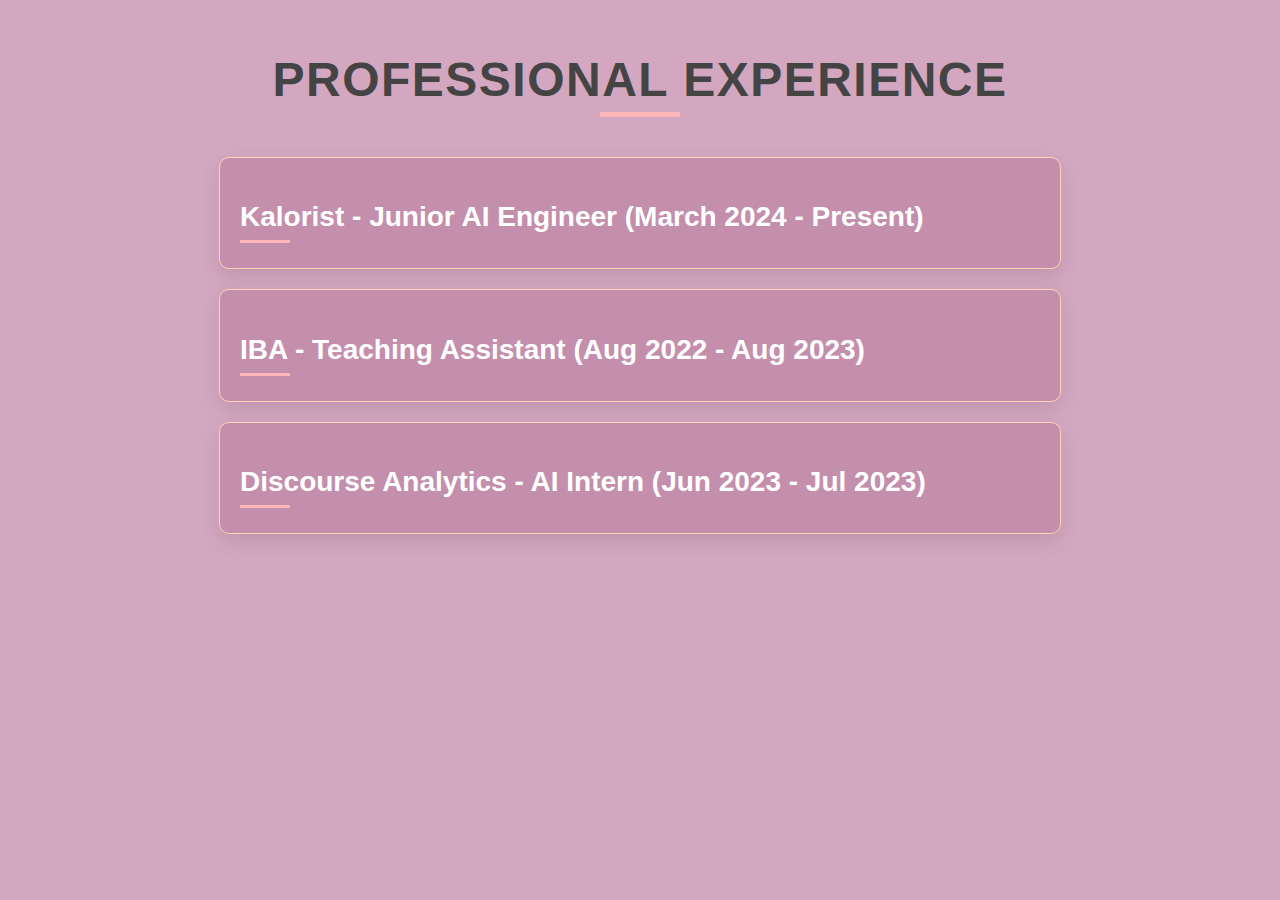
<file: experience.html>
<!DOCTYPE html>
<html lang="en">
<head>
  <meta charset="UTF-8">
  <meta name="viewport" content="width=device-width, initial-scale=1.0">
  <title>Professional Experience</title>
  <link rel="stylesheet" href="css/experience.css">
</head>
<body>

  <h1>Professional Experience</h1>

  <div class="experience-card">
    <h2 onclick="toggleDetails(this)">Kalorist - Junior AI Engineer (March 2024 - Present)</h2>
    <div class="details">
      <p>
        At Kalorist, I am currently working on KalCoach, a personalized fitness assistant chatbot. My role involves testing and implementing open-source text generation Large Language Models (LLMs) and applying text embedding techniques on AWS SageMaker. Additionally, I am utilizing Retrieval-Augmented Generation (RAG) and real-time data retrieval capabilities with LangChain to enhance the functionality of the Kalorist nutrition and health app. This work is aimed at improving the overall user experience by providing personalized and real-time advice to users      Working on KalCoach, a personalized fitness AI assistant for Kalorist, by testing and implementing open-source text generation LLMs and text embedding techniques on AWS SageMaker. Additionally, leveraging RAG and real-time data retrieval with LangChain to enhance the app's nutrition and health capabilities.
      </p>
    </div>
  </div>

  <div class="experience-card">
    <h2 onclick="toggleDetails(this)">IBA - Teaching Assistant (Aug 2022 - Aug 2023)</h2>
    <div class="details">
      <p>
        As a Teaching Assistant at the Institute of Business Administration Karachi, I supported introductory level Computer Science courses. My responsibilities included leading independent lectures and weekly tutorials, grading quizzes, and assignments for over 500 students. In this role, I developed strong communication and leadership skills while helping students grasp fundamental computer science concepts, ensuring their academic success.
      </p>
    </div>
  </div>

  <div class="experience-card">
    <h2 onclick="toggleDetails(this)">Discourse Analytics - AI Intern (Jun 2023 - Jul 2023)</h2>
    <div class="details">
      <p>
        During my internship at Discourse Analytics, I tackled a key business problem by automating the email creation process using OpenAI’s LLMs. I fine-tuned models using a dataset of previous emails to provide customized responses tailored to individual clients. Additionally, I optimized the system's efficiency and cost-effectiveness through prompt engineering, which significantly streamlined the email handling process for the organization.
      </p>
    </div>
  </div>

  <script src="js/script.js"></script> <!-- Universal JavaScript file -->
</body>
</html>
</file>
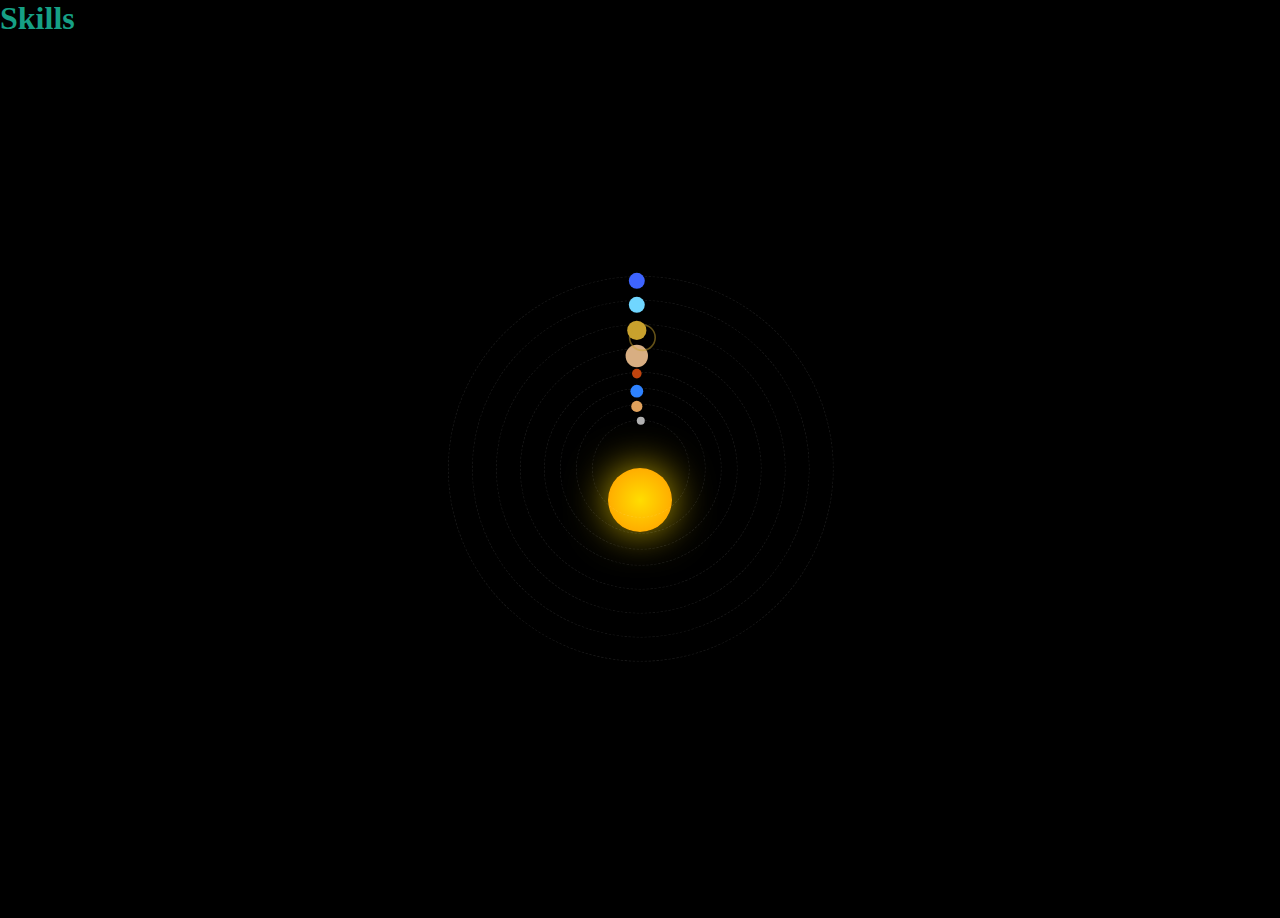
<file: skills.html>
<h1>Skills</h1>
<!DOCTYPE html>
<html lang="en">
<head>
  <meta charset="UTF-8">
  <title>CSS Solar System</title>
  <link rel="stylesheet" href="css\skills.css">
</head>
<body>
  <div class="solar-system">
    <!-- Sun -->
    <div class="sun"></div>
    <!-- Mercury -->
    <div class="orbit mercury-orbit">
      <div class="planet mercury"></div>
    </div>
    <!-- Venus -->
    <div class="orbit venus-orbit">
      <div class="planet venus"></div>
    </div>
    <!-- Earth -->
    <div class="orbit earth-orbit">
      <div class="planet earth"></div>
    </div>
    <!-- Mars -->
    <div class="orbit mars-orbit">
      <div class="planet mars"></div>
    </div>
    <!-- Jupiter -->
    <div class="orbit jupiter-orbit">
      <div class="planet jupiter"></div>
    </div>
    <!-- Saturn -->
    <div class="orbit saturn-orbit">
      <div class="planet saturn"></div>
      <div class="ring"></div>
    </div>
    <!-- Uranus -->
    <div class="orbit uranus-orbit">
      <div class="planet uranus"></div>
    </div>
    <!-- Neptune -->
    <div class="orbit neptune-orbit">
      <div class="planet neptune"></div>
    </div>
  </div>
</body>
</html>
</file>
<file: css/experience.css>
/* General body styling */
body {
  font-family: "Amatic SC", sans-serif;
  background-color: #d4a7c0; /* Light pastel background */
  margin: 0;
  padding: 20px;
  color: #333;
  max-width: 100vw;
  overflow-x: hidden;
}

/* Custom Font Styling */
.amatic-sc-regular {
  font-family: "Amatic SC", sans-serif;
  font-weight: 400;
  font-style: normal;
}

.amatic-sc-bold {
  font-family: "Amatic SC", sans-serif;
  font-weight: 700;
  font-style: normal;
}

/* Styling the main heading */
h1 {
  font-size: 48px;
  text-align: center;
  margin-bottom: 50px;
  color: #444;
  font-weight: 700;
  letter-spacing: 1.5px;
  text-transform: uppercase;
  position: relative;
}

h1::after {
  content: '';
  position: absolute;
  bottom: -10px;
  left: 50%;
  transform: translateX(-50%);
  width: 80px;
  height: 5px;
  background-color: #ffb6b9; /* Pastel underline effect */
}

/* Styling the experience cards */
.experience-card {
  background-color: #c48fac; /* Light pastel peach color */
  border-radius: 10px;
  box-shadow: 0 8px 20px rgba(0, 0, 0, 0.1);
  padding: 20px;
  margin: 20px auto;
  max-width: 800px;
  transition: transform 0.3s ease-in-out;
  border: 1px solid #ffd3b4; /* Subtle pastel border */
}

.experience-card:hover {
  transform: translateY(-10px); /* Lift on hover */
  box-shadow: 0 12px 30px rgba(0, 0, 0, 0.2); /* Enhanced shadow */
}

/* Card headings */
h2 {
  font-size: 28px;
  color: #fff;
  margin-bottom: 15px;
  cursor: pointer;
  position: relative;
}

h2::before {
  content: '';
  position: absolute;
  bottom: -10px;
  left: 0;
  width: 50px;
  height: 3px;
  background-color: #ffb6b9; /* Subtle line below heading */
}

/* Hidden details */
.details {
  display: none; /* Details hidden by default */
  margin-top: 10px;
}

/* Paragraph styling */
p {
  font-size: 18px;
  line-height: 1.6;
  color: white;
}

/* Responsive design */
@media (max-width: 768px) {
  body {
    padding: 10px;
  }

  h1 {
    font-size: 36px;
  }

  .experience-card {
    padding: 20px;
    margin: 10px auto;
  }

  h2 {
    font-size: 24px;
  }

  p {
    font-size: 16px;
  }
}
</file>
